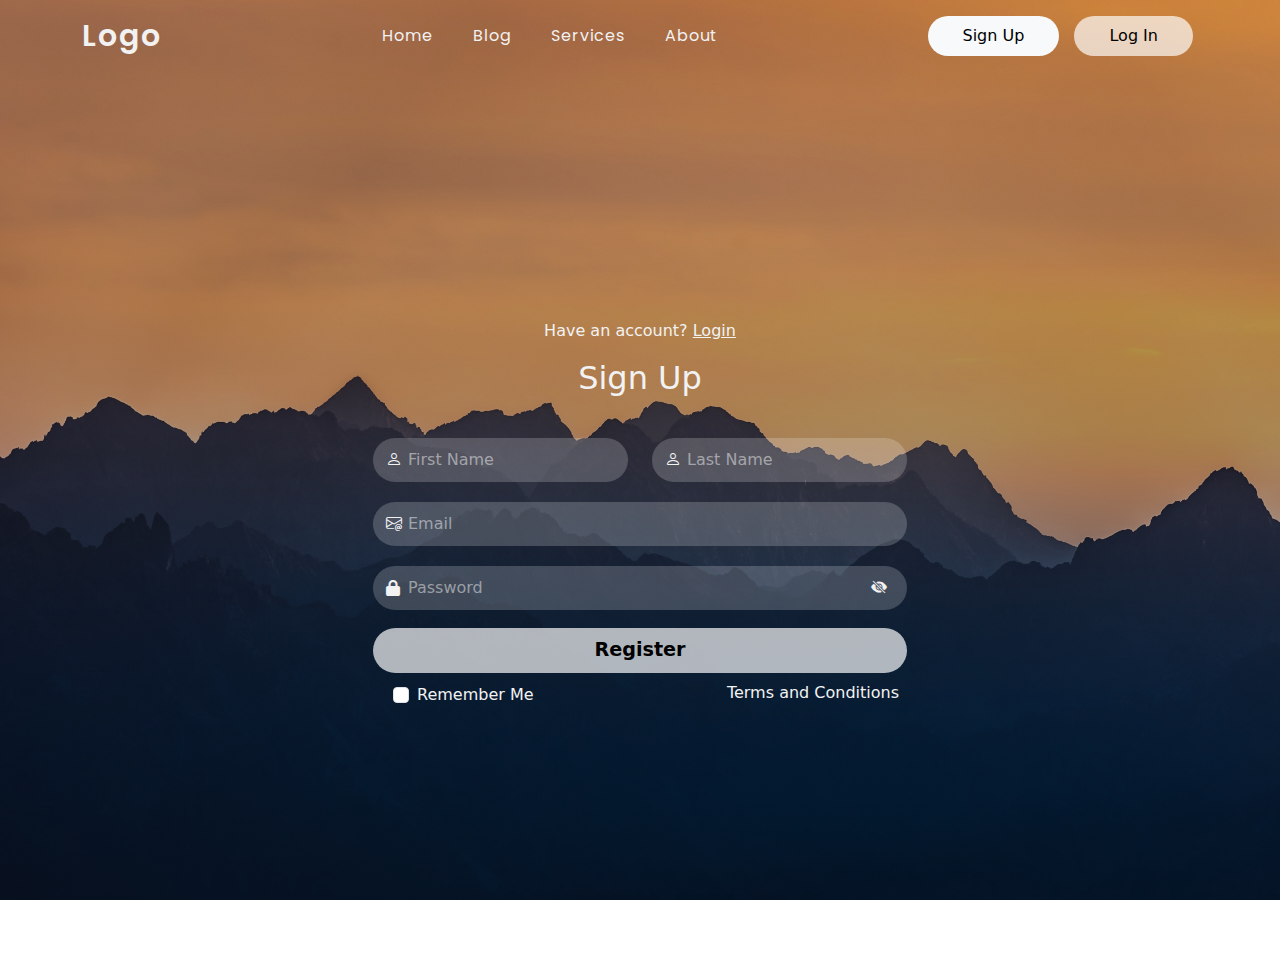
<file: index.html>
<!DOCTYPE html>
<html lang="en">

    <head>
        <meta charset="UTF-8">
        <meta name="viewport" content="width=device-width, initial-scale=1.0">
        <title>Sign Up</title>

        <!-- Favicon -->
        <link rel="shortcut icon" href="./images/favicon.ico" type="image/x-icon">

        <!-- External CSS Files -->
        <link rel="stylesheet" href="css/bootstrap.min.css">
        <link rel="stylesheet" href="css/all.min.css">
        <link rel="stylesheet" href="bootstrap-icons-1.11.3/font/bootstrap-icons.min.css">

        <!-- Main CSS Files-->
        <link rel="stylesheet" href="css/style.css">

    </head>

    <body>

        <div class="wrapper">
            <nav class="navbar navbar-expand-lg d-flex justify-content-between">
                <div class="container d-flex justify-content-between">

                    <a class="navbar-brand" href="#">Logo</a>

                    <button class="navbar-toggler border-0" type="button" data-bs-toggle="collapse"
                        data-bs-target="#navbarNavAltMarkup" aria-controls="navbarNavAltMarkup" aria-expanded="false"
                        aria-label="Toggle navigation">
                        <span class="navbar-toggler-icon"></span>
                    </button>

                    <div class="collapse navbar-collapse" id="navbarNavAltMarkup">
                        <!-- <div class="" id="blur"></div> -->
                        <div class="navbar-nav ms-auto">
                            <a class="nav-link" aria-current="page" href="#">Home</a>
                            <a class="nav-link" href="#">Blog</a>
                            <a class="nav-link" href="#">Services</a>
                            <a class="nav-link" href="#">about</a>
                        </div>
                        <div class="nav-buttons ms-auto">
                            <a href="./index.html" class="btn btn-light activeBtn" id="navSignUpBtn">Sign Up</a>
                            <a href="./login.html" class="btn btn-light" id="navLogInBtn">Log In</a>
                        </div>
                    </div>

                </div>
            </nav>
            <main>
                <div class="container vh-100 d-flex justify-content-center align-items-center flex-nowrap">



                    <section class="sign-up position-relative">
                        <p class="caption text-center">Have an account? <a href="./login.html">Login</a></p>

                        <h2 class="text-center mb-4">Sign Up</h2>
                        <form action="" class="form-control">
                            <div class="row">
                                <div class="col-sm-6 input">
                                    <input type="text" name="firstName" class="w-100" placeholder="First Name"
                                        id="firstName">
                                    <span class="input-icon">
                                        <i class="bi bi-person"></i>
                                    </span>
                                </div>
                                <div class="col-sm-6 input">
                                    <input type="text" name="lastName" class="w-100" placeholder="Last Name"
                                        id="lastName">
                                    <span class="input-icon">
                                        <i class="bi bi-person"></i>
                                    </span>
                                </div>
                            </div>
                            <div class="input">
                                <input type="email" placeholder="Email" id="email" class="w-100">
                                <span class="input-icon">
                                    <i class="bi bi-envelope-at"></i>
                                </span>
                            </div>
                            <div class="input">
                                <input type="password" placeholder="Password" id="password" class="w-100">
                                <span class="input-icon">
                                    <i class="fa-solid fa-lock mt-1"></i>
                                </span>
                                <span class="eye-button">
                                    <i class="bi bi-eye-fill d-none" id="passInvisible"></i>
                                    <i class="bi bi-eye-slash-fill" id="passVisible"></i>
                                </span>
                            </div>

                            <a href="./login.html" class="btn btn-outline-light w-100 mt-2"
                                id="registerBtn">Register</a>
                            <div class="d-flex justify-content-between">
                                <span class="form-check d-inline-block">
                                    <input class="form-check-input" type="checkbox" value="" id="rememberMeCheck">
                                    <label class="form-check-label" for="rememberMeCheck">
                                        remember me
                                    </label>
                                </span>
                                <span class="terms mt-2 me-2"> <a href="#">Terms and Conditions</a></span>
                            </div>
                        </form>
                    </section>
                </div>
            </main>
            <!-- Modal -->
            <section>
                <div class="container">

                    <!-- Modal -->
                    <div class="modal fade show " id="ValidationModal" tabindex="-1" role="dialog"
                        aria-labelledby="exampleModalLabel">
                        <div class="modal-dialog">
                            <div class="modal-content">
                                <div class="modal-header">
                                    <h1 class="modal-title fs-5" id="exampleModalLabel">Invalid Sign Up</h1>
                                    <button type="button" class="btn-close" data-bs-dismiss="modal" aria-label="Close"
                                        id="closeModal"></button>
                                </div>
                                <div class="modal-body">
                                    <p class="text-capitalize">make sure to type valid sign up data</p>
                                </div>
                                <div class="modal-footer">
                                    <button type="button" class="btn btn-secondary" data-bs-dismiss="modal"
                                        id="modalCloseBtn">Close</button>
                                </div>
                            </div>
                        </div>
                    </div>
                </div>
            </section>
        </div>

        <!-- Validation Modal -->



        <script src="./js/bootstrap.bundle.min.js"></script>
        <script type="module" src="./js/signup.js"></script>
    </body>

</html>
</file>
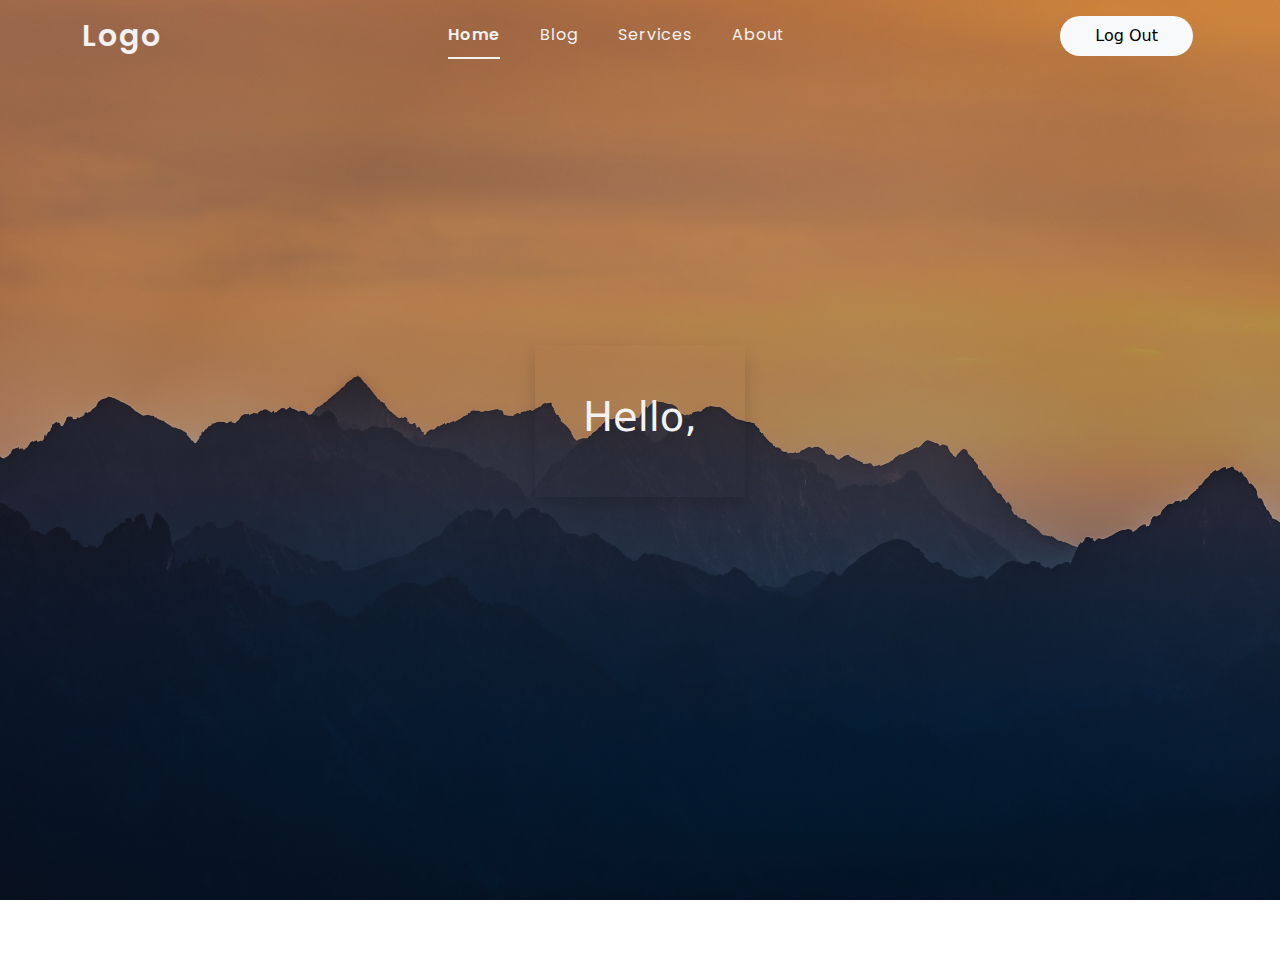
<file: home.html>
<!DOCTYPE html>
<html lang="en">

    <head>
        <meta charset="UTF-8">
        <meta name="viewport" content="width=device-width, initial-scale=1.0">
        <title>Home</title>

        <!-- Favicon -->
        <link rel="shortcut icon" href="./images/favicon.ico" type="image/x-icon">

        <!-- External CSS Files -->
        <link rel="stylesheet" href="css/bootstrap.min.css">
        <link rel="stylesheet" href="css/all.min.css">
        <link rel="stylesheet" href="bootstrap-icons-1.11.3/font/bootstrap-icons.min.css">

        <!-- Main CSS Files-->
        <link rel="stylesheet" href="css/style.css">

    </head>

    <body>

        <div class="wrapper">
            <nav class="navbar navbar-expand-lg d-flex justify-content-between">
                <div class="container d-flex justify-content-between">

                    <a class="navbar-brand" href="#">Logo</a>

                    <button class="navbar-toggler border-0" type="button" data-bs-toggle="collapse"
                        data-bs-target="#navbarNavAltMarkup" aria-controls="navbarNavAltMarkup" aria-expanded="false"
                        aria-label="Toggle navigation">
                        <span class="navbar-toggler-icon"></span>
                    </button>

                    <div class="collapse navbar-collapse" id="navbarNavAltMarkup">
                        <!-- <div class="" id="blur"></div> -->
                        <div class="navbar-nav ms-auto">
                            <a class="nav-link active" aria-current="page" href="#">Home</a>
                            <a class="nav-link" href="#">Blog</a>
                            <a class="nav-link" href="#">Services</a>
                            <a class="nav-link" href="#">about</a>
                        </div>
                        <div class="nav-buttons ms-auto">
                            <a href="./login.html" class="btn btn-light activeBtn" id="navLogOutBtn">Log Out</a>
                        </div>
                    </div>

                </div>
            </nav>
            <main>
                <section class="container vh-100 d-flex justify-content-center align-items-center flex-nowrap">
                    <div class="hello p-5 shadow">
                        <h1>Hello, <span id="userName"></span></h1>
                    </div>
                </section>
            </main>
        </div>

        <script src="./js/bootstrap.bundle.min.js"></script>
        <script type="module" src="./js/home.js"></script>
    </body>

</html>
</file>
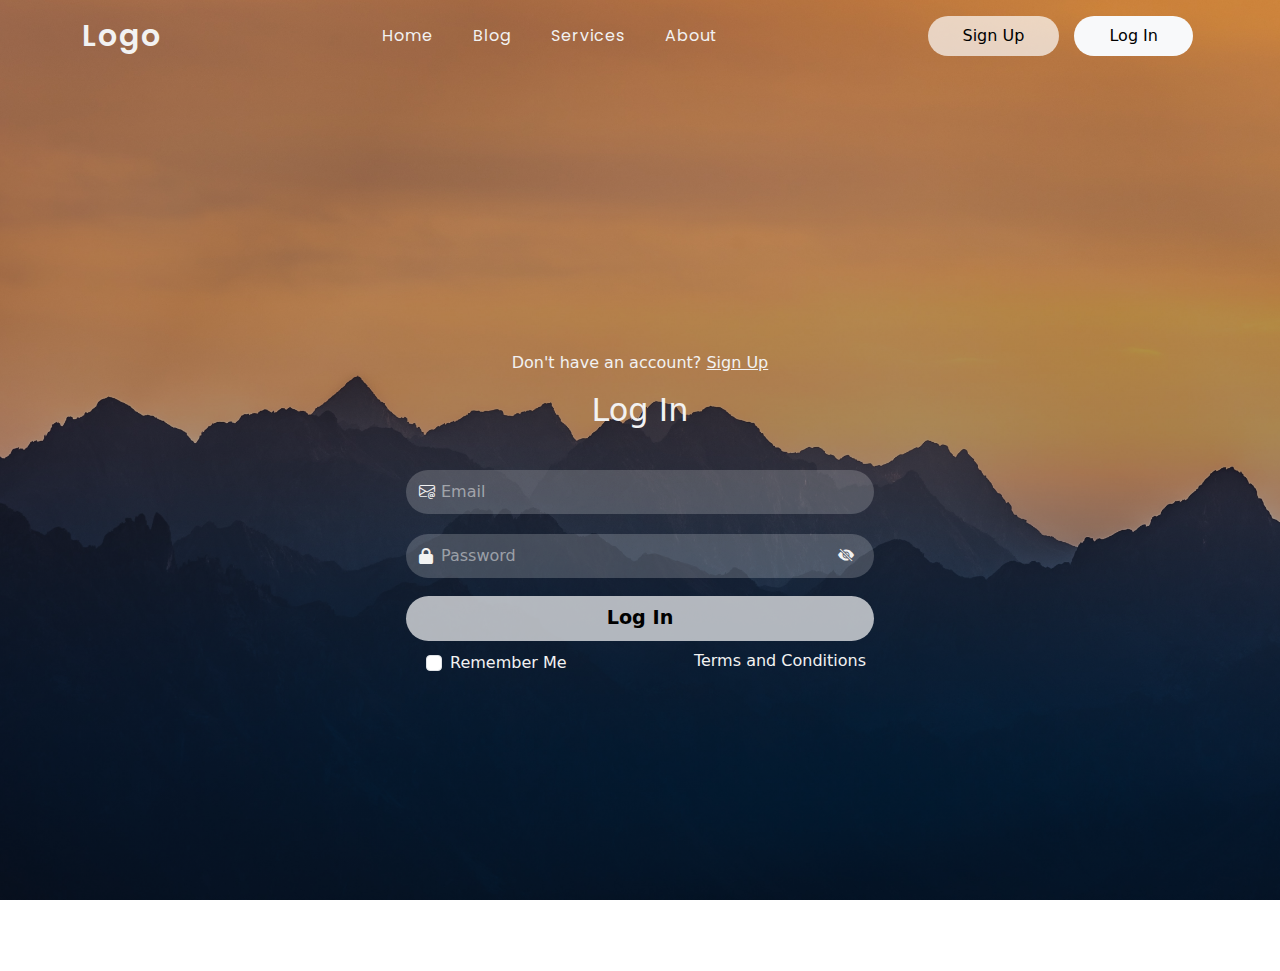
<file: login.html>
<!DOCTYPE html>
<html lang="en">

    <head>
        <meta charset="UTF-8">
        <meta name="viewport" content="width=device-width, initial-scale=1.0">
        <title>Log In</title>

        <!-- Favicon -->
        <link rel="shortcut icon" href="./images/favicon.ico" type="image/x-icon">

        <!-- External CSS Files -->
        <link rel="stylesheet" href="css/bootstrap.min.css">
        <link rel="stylesheet" href="css/all.min.css">
        <link rel="stylesheet" href="bootstrap-icons-1.11.3/font/bootstrap-icons.min.css">

        <!-- Main CSS Files-->
        <link rel="stylesheet" href="css/style.css">

    </head>

    <body>

        <div class="wrapper">

            <nav class="navbar navbar-expand-lg">
                <div class="container d-flex justify-content-between">

                    <a class="navbar-brand" href="#">Logo</a>

                    <button class="navbar-toggler border-0" type="button" data-bs-toggle="collapse"
                        data-bs-target="#navbarNavAltMarkup" aria-controls="navbarNavAltMarkup" aria-expanded="false"
                        aria-label="Toggle navigation">
                        <span class="navbar-toggler-icon"></span>
                    </button>

                    <div class="collapse navbar-collapse" id="navbarNavAltMarkup">
                        <!-- <div class="" id="blur"></div> -->
                        <div class="navbar-nav ms-auto ">
                            <a class="nav-link" aria-current="page" href="#">Home</a>
                            <a class="nav-link" href="#">Blog</a>
                            <a class="nav-link" href="#">Services</a>
                            <a class="nav-link" href="#">about</a>
                        </div>
                        <div class="nav-buttons ms-auto">
                            <a href="./index.html" class="btn btn-light" id="navSignUpBtn">Sign Up</a>
                            <a href="./login.html" class="btn btn-light activeBtn" id="navLogInBtn">Log In</a>
                        </div>
                    </div>

                </div>
            </nav>


            <main>
                <div class="container vh-100 d-flex justify-content-center align-items-center w-100">
                    <section class="log-in position-relative">
                        <div class="row ">

                            <div class="col ">
                                <p class="caption text-center">Don't have an account? <a href="./index.html">Sign Up</a>
                                </p>
                                <h2 class="text-center mb-4">Log In</h2>
                                <form action="" class="form-control">

                                    <div class="input">
                                        <input type="email" placeholder="Email" class="w-100" id="email">
                                        <span class="input-icon">
                                            <i class="bi bi-envelope-at"></i>
                                        </span>
                                    </div>
                                    <div class="input">
                                        <input type="password" placeholder="Password" class="w-100" id="password">
                                        <span class="input-icon">
                                            <i class="fa-solid fa-lock mt-1"></i>
                                        </span>
                                        <span class="eye-button">
                                            <i class="bi bi-eye-fill d-none" id="passInvisible"></i>
                                            <i class="bi bi-eye-slash-fill" id="passVisible"></i>
                                        </span>
                                    </div>

                                    <a href="./home.html" class="btn btn-outline-light w-100 mt-2" id="logInBtn">Log
                                        In</a>
                                    <div class="d-flex justify-content-between">
                                        <span class="form-check d-inline-block">
                                            <input class="form-check-input" type="checkbox" value=""
                                                id="flexCheckDefault">
                                            <label class="form-check-label" for="flexCheckDefault">
                                                remember me
                                            </label>
                                        </span>
                                        <span class="terms mt-2 me-2"> <a href="#">Terms and Conditions</a></span>
                                    </div>


                            </div>
                        </div>
                        </form>
                    </section>
                </div>
            </main>
            <!-- Modal -->
            <section>
                <div class="container">

                    <!-- Modal -->
                    <div class="modal fade show " id="ValidationModal" tabindex="-1" role="dialog"
                        aria-labelledby="exampleModalLabel">
                        <div class="modal-dialog">
                            <div class="modal-content">
                                <div class="modal-header">
                                    <h1 class="modal-title fs-5" id="exampleModalLabel">Invalid Log In</h1>
                                    <button type="button" class="btn-close" data-bs-dismiss="modal" aria-label="Close"
                                        id="closeModal"></button>
                                </div>
                                <div class="modal-body">
                                    <p class="text-capitalize" id="modalMessage">
                                    </p>
                                </div>
                                <div class="modal-footer">
                                    <button type="button" class="btn btn-secondary" data-bs-dismiss="modal"
                                        id="modalCloseBtn">Close</button>
                                </div>
                            </div>
                        </div>
                    </div>
                </div>
            </section>
        </div>
        <!-- </div> -->

        <script src="js/bootstrap.bundle.min.js"></script>
        <script type="module" src="./js/login.js"></script>
    </body>

</html>
</file>
<file: css/style.css>
@import url('https://fonts.googleapis.com/css2?family=Poppins:ital,wght@0,100;0,200;0,300;0,400;0,500;0,600;0,700;0,800;0,900;1,100;1,200;1,300;1,400;1,500;1,600;1,700;1,800;1,900&display=swap');


/* -----------------Default styles------------------ */
:root {
    --semi-white-color: #ffffffae;
    --white-color: #f2f2f2;
    --semi-transparent: #ffffff32;
    --light-gray: #ffffff7a;
}

body {
    background-image: url("../images/1.jpg");
    background-position: center center;
    background-repeat: no-repeat;
    background-size: cover;
    height: 100vh;
    color: var(--white-color);
    overflow: hidden;
}

.wrapper {
    background: linear-gradient(#0000002e, #00000080);
    height: 100%;
    position: relative;

}

a {
    color: var(--white-color) !important;

}

::selection {
    background: var(--semi-transparent);
}

/* -----------------navbar------------------ */

.navbar {
    z-index: 10;
    width: 100%;
}

.navbar-brand {
    font-size: 30px;
    font-weight: 600;
    letter-spacing: 2px;
    font-family: "poppins";

}

.navbar-toggler {
    &:hover {
        box-shadow: 0 0.5rem 1rem rgba(0, 0, 0, 0.15);
    }

    &:focus {
        box-shadow: transparent;
    }
}

nav .container {
    position: relative;
}

.navbar-nav .nav-link {
    padding: 10px 0 !important;
    margin: 0 20px;
    text-transform: capitalize;
    letter-spacing: 1px;
    font-family: "poppins";

}

.navbar-nav .nav-link.active {
    font-weight: 600;
    border-bottom: 2px solid var(--white-color);

}

.btn {
    border: none;
    border-radius: 20px;
    padding: 8px 35px;
    font-weight: 500;
}

.navbar .btn {
    margin: 5px;
    color: black !important;
}

.btn:not(.activeBtn) {
    background-color: var(--semi-white-color);
    color: black !important;

}

/* -----------------Form------------------ */

form {
    position: relative;
}

.form-control {
    background-color: transparent;
    border: none;
}

form input:not(.form-check-input) {
    background-color: var(--semi-transparent);
    color: var(--white-color);
    border: none;
    outline: none;
    border-radius: 30px;
    padding: 10px 20px 10px 35px;
    margin: 10px 0;

}

form i {
    color: var(--white-color);
}

form input::placeholder {
    color: var(--light-gray);
}

.input {
    position: relative;
}

.input input:active {
    background-color: var(--light-gray);
}

form .input-icon {
    position: absolute;
    top: 20px;
    left: 8px;
    padding: 0 5px;

    i {
        width: 100%;
    }
}

form .row .input-icon {
    left: 20px;
}

form .eye-button {
    position: absolute;
    top: 20px;
    right: 20px;
    cursor: pointer;
}

.form-check {
    margin: 10px 20px;
}

.form-check-input {
    &:focus {
        box-shadow: none;
    }
}

.form-check-label {
    color: var(--white-color);
    text-transform: capitalize;
}

.terms {
    text-align: end;

    a {
        text-decoration: none;

        &:hover {
            text-decoration: underline;
        }
    }
}

#registerBtn,
#logInBtn {
    border: none;
    border-radius: 25px;
    padding: 8px 35px;
    color: var(--primary-color);
    font-size: 1.2rem;
    font-weight: 600;

    &:hover {
        background-color: var(--white-color);
    }
}

/* -----------------Sign Up------------------ */
.modal {
    z-index: 100;
}

.modal-backdrop {
    display: none;
}

.modal-title,
.modal-body {
    color: #000;
}

/* -----------------Login------------------ */
@media (min-width:572px) {

    .log-in {
        width: 492px;

    }
}

/* -----------------Home------------------ */

.hello{
    margin-bottom: 200px;
}
</file>
